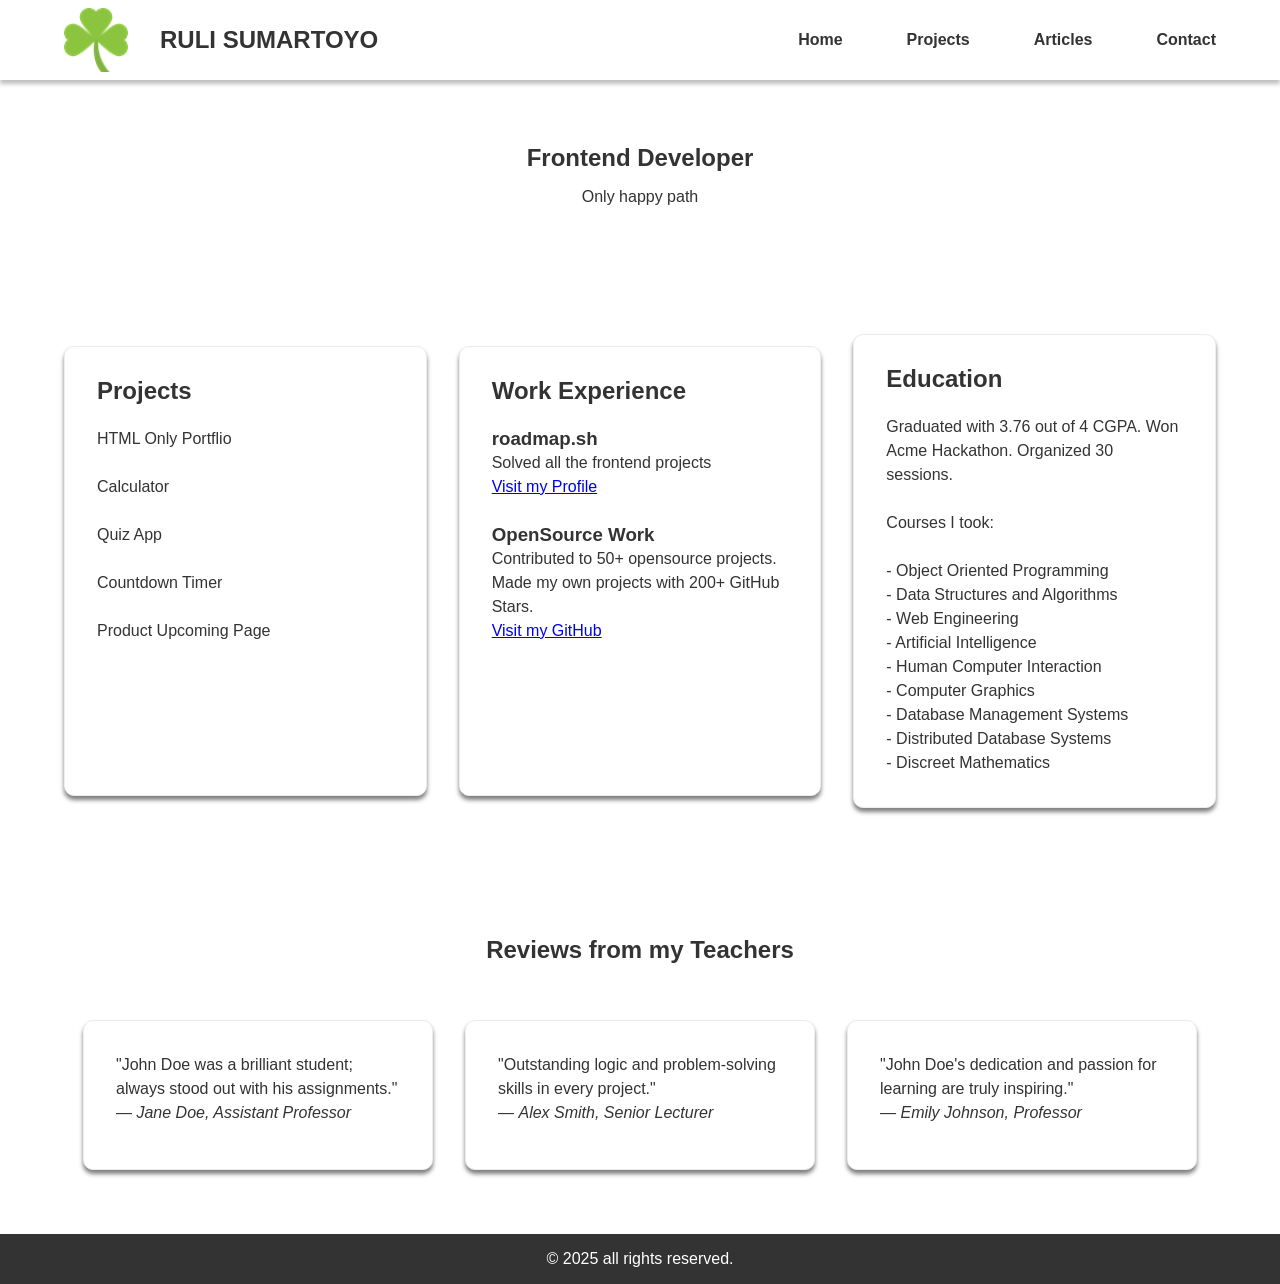
<file: index.html>
<!DOCTYPE html>
<html lang="id">

<head>
  <meta charset="UTF-8" />
  <meta name="viewport" content="width=device-width, initial-scale=1.0" />
  <meta name="description" content="Author: Ruli Sumartoyo">
  <title>Personal Portfolio</title>
  <link rel="stylesheet" href="assets/css/style.css">
</head>

<body>
  <!-- Header -->
  <header>
    <nav>
      <a href="home.html" class="logo">
        <img src="assets/img/img.png" alt="ruli sumartoyo logo" width="64" height="64">
        <span style="text-transform: uppercase;">Ruli Sumartoyo</span>
      </a>
      <ul class="menu">
        <li><a href="../index.html">Home</a></li>
        <li><a href="../pages/projects.html">Projects</a></li>
        <li><a href="../pages/articles.html">Articles</a></li>
        <li><a href="../pages/contact.html">Contact</a></li>
      </ul>
    </nav>
  </header>

  <!-- Hero -->
  <section class="hero">
    <h1>Frontend Developer</h1>
    <p>Only happy path</p>
  </section>

  <!-- Main -->
  <main>

    <section class="project">
      <h2>Projects</h2>
      <ul>
        <li>HTML Only Portflio</li>
        <li>Calculator</li>
        <li>Quiz App</li>
        <li>Countdown Timer</li>
        <li>Product Upcoming Page</li>
      </ul>
      </article>
    </section>

    <section class="work">
      <h2>Work Experience</h2>
      <article>
        <h3>roadmap.sh</h3>
        <p>Solved all the frontend projects</p>
        <a href="https://roadmap.sh/u/elandea">Visit my Profile</a>
      </article>
      <br>
      <article>
        <h3>OpenSource Work</h3>
        <p>Contributed to 50+ opensource projects. Made my own projects with 200+ GitHub Stars.</p>
        <a href="https://github.com/ElAndea">Visit my GitHub</a>
      </article>
    </section>

    <section class="education">
      <h2>Education</h2>
      <article>
        <p>Graduated with 3.76 out of 4 CGPA. Won Acme Hackathon. Organized 30 sessions.</p>
        <br>
        <p>Courses I took:</p>
        <br>
        <ul>
          <li>- Object Oriented Programming</li>
          <li>- Data Structures and Algorithms</li>
          <li>- Web Engineering</li>
          <li>- Artificial Intelligence</li>
          <li>- Human Computer Interaction</li>
          <li>- Computer Graphics</li>
          <li>- Database Management Systems</li>
          <li>- Distributed Database Systems</li>
          <li>- Discreet Mathematics</li>
        </ul>
      </article>
    </section>

  </main>

  <!-- Reviews Section  -->
  <section class="reviews">
    <h2>Reviews from my Teachers</h2>

    <div class="content">
      <article>
        <blockquote>
          <p>"John Doe was a brilliant student; always stood out with his assignments."</p>
          <footer>— <cite>Jane Doe, Assistant Professor</cite></footer>
        </blockquote>
      </article>

      <article>
        <blockquote>
          <p>"Outstanding logic and problem-solving skills in every project."</p>
          <footer>— <cite>Alex Smith, Senior Lecturer</cite></footer>
        </blockquote>
      </article>

      <article>
        <blockquote>
          <p>"John Doe's dedication and passion for learning are truly inspiring."</p>
          <footer>— <cite>Emily Johnson, Professor</cite></footer>
        </blockquote>
  </section>
  </div>

  <!-- Footer -->
  <footer class="footer">
    <p>&copy; 2025 all rights reserved.</p>
  </footer>
</body>

</html>
</file>
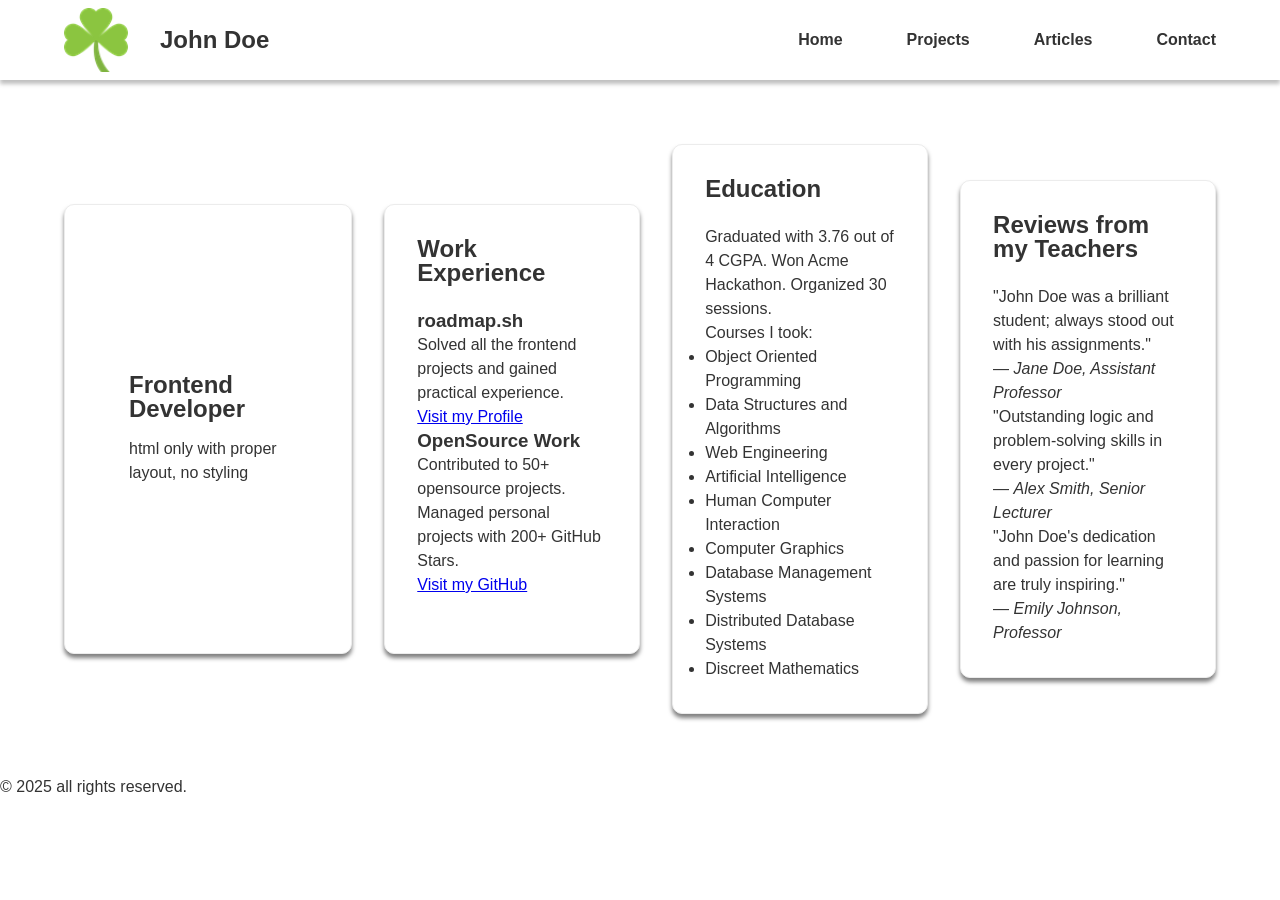
<file: pages/articles.html>
<!DOCTYPE html>
<html lang="id">

<head>
    <meta charset="UTF-8" />
    <meta name="viewport" content="width=device-width, initial-scale=1.0" />
    <title>Basic HTML Website</title>
    <link rel="stylesheet" href="../assets/css/style.css">
</head>

<body>
    <header>
        <nav>
            <a href="home.html" class="logo">
                <img src="../assets/img/img.png" alt="john doe logo" width="64" height="64">
                <span>John Doe</span>
            </a>
            <ul class="menu">
                <li><a href="../index.html">Home</a></li>
                <li><a href="/pages/projects.html">Projects</a></li>
                <li><a href="/pages/articles.html">Articles</a></li>
                <li><a href="/pages/contact.html">Contact</a></li>
            </ul>
        </nav>
    </header>

    <main>
        <section class="hero">
            <h1>Frontend Developer</h1>
            <p>html only with proper layout, no styling</p>
        </section>

        <section>
            <h2>Work Experience</h2>
            <article>
                <h3>roadmap.sh</h3>
                <p>Solved all the frontend projects and gained practical experience.</p>
                <a href="https://roadmap.sh/u/elandea">Visit my Profile</a>
            </article>

            <article>
                <h3>OpenSource Work</h3>
                <p>Contributed to 50+ opensource projects. Managed personal projects with 200+ GitHub Stars.</p>
                <a href="https://github.com/ElAndea">Visit my GitHub</a>
            </article>
        </section>

        <section>
            <h2>Education</h2>
            <article>
                <p>Graduated with 3.76 out of 4 CGPA. Won Acme Hackathon. Organized 30 sessions.</p>
                <p>Courses I took:</p>
                <ul>
                    <li>Object Oriented Programming</li>
                    <li>Data Structures and Algorithms</li>
                    <li>Web Engineering</li>
                    <li>Artificial Intelligence</li>
                    <li>Human Computer Interaction</li>
                    <li>Computer Graphics</li>
                    <li>Database Management Systems</li>
                    <li>Distributed Database Systems</li>
                    <li>Discreet Mathematics</li>
                </ul>
            </article>
        </section>

        <section>
            <h2>Reviews from my Teachers</h2>

            <article>
                <blockquote>
                    <p>"John Doe was a brilliant student; always stood out with his assignments."</p>
                    <footer>— <cite>Jane Doe, Assistant Professor</cite></footer>
                </blockquote>
            </article>

            <article>
                <blockquote>
                    <p>"Outstanding logic and problem-solving skills in every project."</p>
                    <footer>— <cite>Alex Smith, Senior Lecturer</cite></footer>
                </blockquote>
            </article>

            <article>
                <blockquote>
                    <p>"John Doe's dedication and passion for learning are truly inspiring."</p>
                    <footer>— <cite>Emily Johnson, Professor</cite></footer>
        </section>
    </main>

    <footer>
        <p>&copy; 2025 all rights reserved.</p>
    </footer>
</body>

</html>
</file>
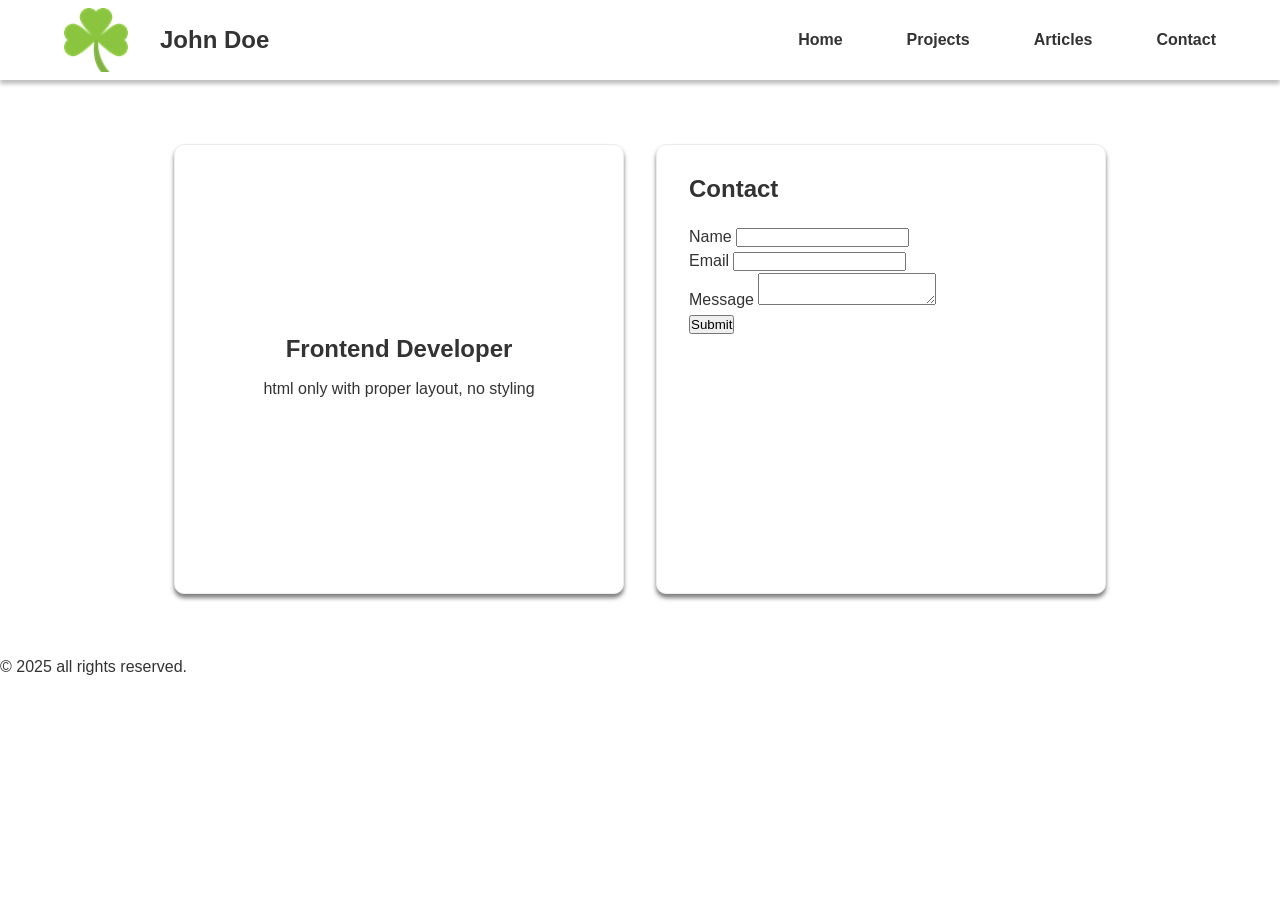
<file: pages/contact.html>
<!DOCTYPE html>
<html lang="id">

<head>
    <meta charset="UTF-8" />
    <meta name="viewport" content="width=device-width, initial-scale=1.0" />
    <title>Basic HTML Website</title>
    <link rel="stylesheet" href="../assets/css/style.css">
</head>

<body>
    <header>
        <nav>
            <a href="home.html" class="logo">
                <img src="../assets/img/img.png" alt="john doe logo" width="64" height="64">
                <span>John Doe</span>
            </a>
            <ul class="menu">
                <li><a href="../index.html">Home</a></li>
                <li><a href="/pages/projects.html">Projects</a></li>
                <li><a href="/pages/articles.html">Articles</a></li>
                <li><a href="/pages/contact.html">Contact</a></li>
            </ul>
        </nav>
    </header>

    <main>
        <section class="hero">
            <h1>Frontend Developer</h1>
            <p>html only with proper layout, no styling</p>
        </section>

        <section>
            <h2>Contact</h2>
            <form>
                <label for="name">Name</label>
                <input type="text" id="name" name="name">
                <br>
                <label for="email">Email</label>
                <input type="email" id="email" name="email">
                <br>
                <label for="message">Message</label>
                <textarea id="message" name="message"></textarea>
                <br>
                <button type="submit">Submit</button>
            </form>
        </section>
    </main>

    <footer>
        <p>&copy; 2025 all rights reserved.</p>
    </footer>
</body>

</html>
</file>
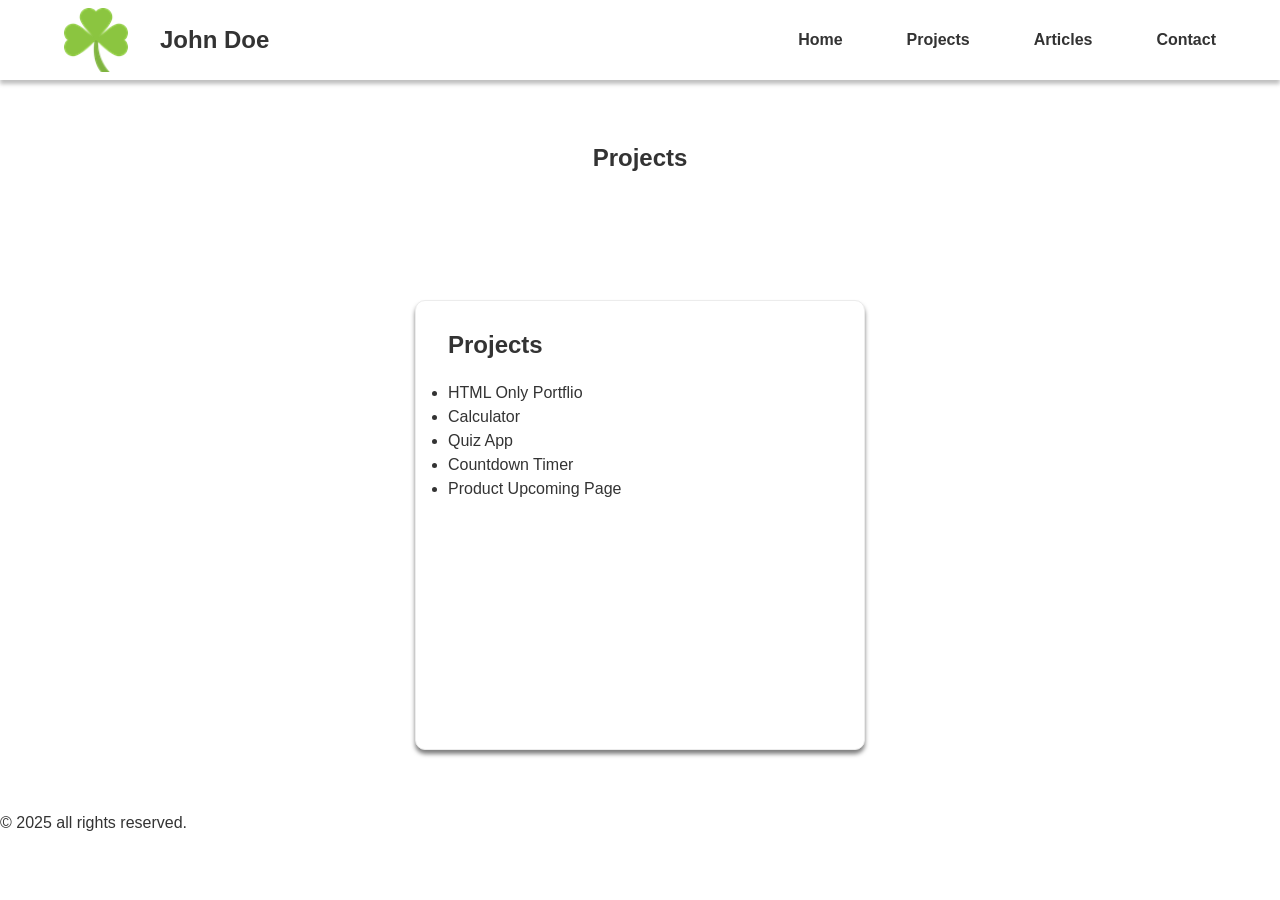
<file: pages/projects.html>
<!DOCTYPE html>
<html lang="id">

<head>
    <meta charset="UTF-8" />
    <meta name="viewport" content="width=device-width, initial-scale=1.0" />
    <title>Basic HTML Website</title>
    <link rel="stylesheet" href="../assets/css/style.css">
</head>

<body>
    <header>
        <nav>
            <a href="home.html" class="logo">
                <img src="../assets/img/img.png" alt="john doe logo" width="64" height="64">
                <span>John Doe</span>
            </a>
            <ul class="menu">
                <li><a href="../index.html">Home</a></li>
                <li><a href="/pages/projects.html">Projects</a></li>
                <li><a href="/pages/articles.html">Articles</a></li>
                <li><a href="/pages/contact.html">Contact</a></li>
            </ul>
        </nav>
    </header>

    <section class="hero">
        <h1>Projects</h1>
    </section>

    <main>

        <section>
            <h2>Projects</h2>
            <ul>
                <li>HTML Only Portflio</li>
                <li>Calculator</li>
                <li>Quiz App</li>
                <li>Countdown Timer</li>
                <li>Product Upcoming Page</li>
            </ul>
        </section>
    </main>

    <footer>
        <p>&copy; 2025 all rights reserved.</p>
    </footer>
</body>

</html>
</file>
<file: assets/css/style.css>
* {
    margin: 0;
    padding: 0;
    box-sizing: border-box;
}

html {
    scroll-behavior: smooth;
}

:root {
    --color-light: #ffffff;
    --color-grey: #ececec;
    --color-dark: #333;
    --color-link: #2c96fa;
    --color-sechema : #8BC540;
}

body {
    font-family: Arial, Helvetica, sans-serif;
    background-color: var(--color-light);
    color: var(--color-dark);
}

/* Header */

header {
    width: 100%;
    background-color: var(--color-light);
    box-shadow: 0px 4px 4px rgba(0, 0, 0, 0.25);
    position: sticky;
    top: 0;
    flex-wrap: wrap;
}

nav {
    display: flex;
    padding: 0.5em 4em;
}

.logo {
    width: 50%;
    display: flex;
    flex-direction: row;
    justify-content: flex-start;
    align-items: center;
    gap: 2em;
    text-decoration: none;
    color: var(--color-dark);
}

.logo img {
    max-width: 100%;
    height: auto;
}

.logo span {
    font-weight: 600;
    font-size: 1.5em;
}

.menu {
    width: 50%;
    display: flex;
    flex-direction: row;
    justify-content: flex-end;
    align-items: center;
    gap: 4em;
}

.menu li {
    list-style: none;
}

.menu li a {
    text-decoration: none;
    color: var(--color-dark);
    font-weight: 600;
}

.menu li a:hover {
    text-decoration: underline;
    color: var(--color-link);
}

/* Hero */

.hero {
    padding: 4em;
    display: flex;
    flex-direction: column;
    justify-content: center;
    align-items: center;
    gap: 1em;
}

main {
    width: 100%;
    display: flex;
    justify-content: center;
    align-items: center;
    padding: 4em;
    gap: 2em;
    /* background-color: orange; */
}

main section {
    width: 450px;
    min-height: 450px;
    display: flex;
    flex-direction: column;
    justify-content: flex-start;
    align-items: first baseline;
    line-height: 1.5em;
    padding: 2em;
    box-shadow: 0px 4px 4px rgba(0, 0, 0, 0.5);
    border-radius: 10px;
    background-color: var(--color-light);
    border: 1px solid var(--color-grey);
}

main section h2 {
    margin-bottom: 1em;
}

.project ul li {
    list-style: none;
    margin-bottom: 1.5em;
}

.education ul li {
    list-style: none;
}

/* Review */
.reviews {
    width: 100%;
    padding: 4em;
    display: flex;
    flex-direction: column;
    justify-content: start;
    align-items: center;
    gap: 2em;
}

.reviews h2 {
    margin-bottom: 1em;
    text-align: left;
    background-color: var(--color-light);
}

.content {
    display: flex;
    flex-direction: row;
    justify-content: center;
    align-items: center;
    gap: 2em;
}

.content article {
    width: 350px;
    min-height: 150px;
    border-radius: 10px;
    box-shadow: 0px 4px 4px rgba(0, 0, 0, 0.5);
    line-height: 1.5em;
    padding: 2em;
    border: 1px solid var(--color-grey);
    background-color: var(--color-light);
}

/* Footer */
.footer {
    padding: 1em 4em;
    display: flex;
    flex-direction: column;
    justify-content: center;
    align-items: center;
    background-color: var(--color-dark);
    color: var(--color-light);
}
</file>
